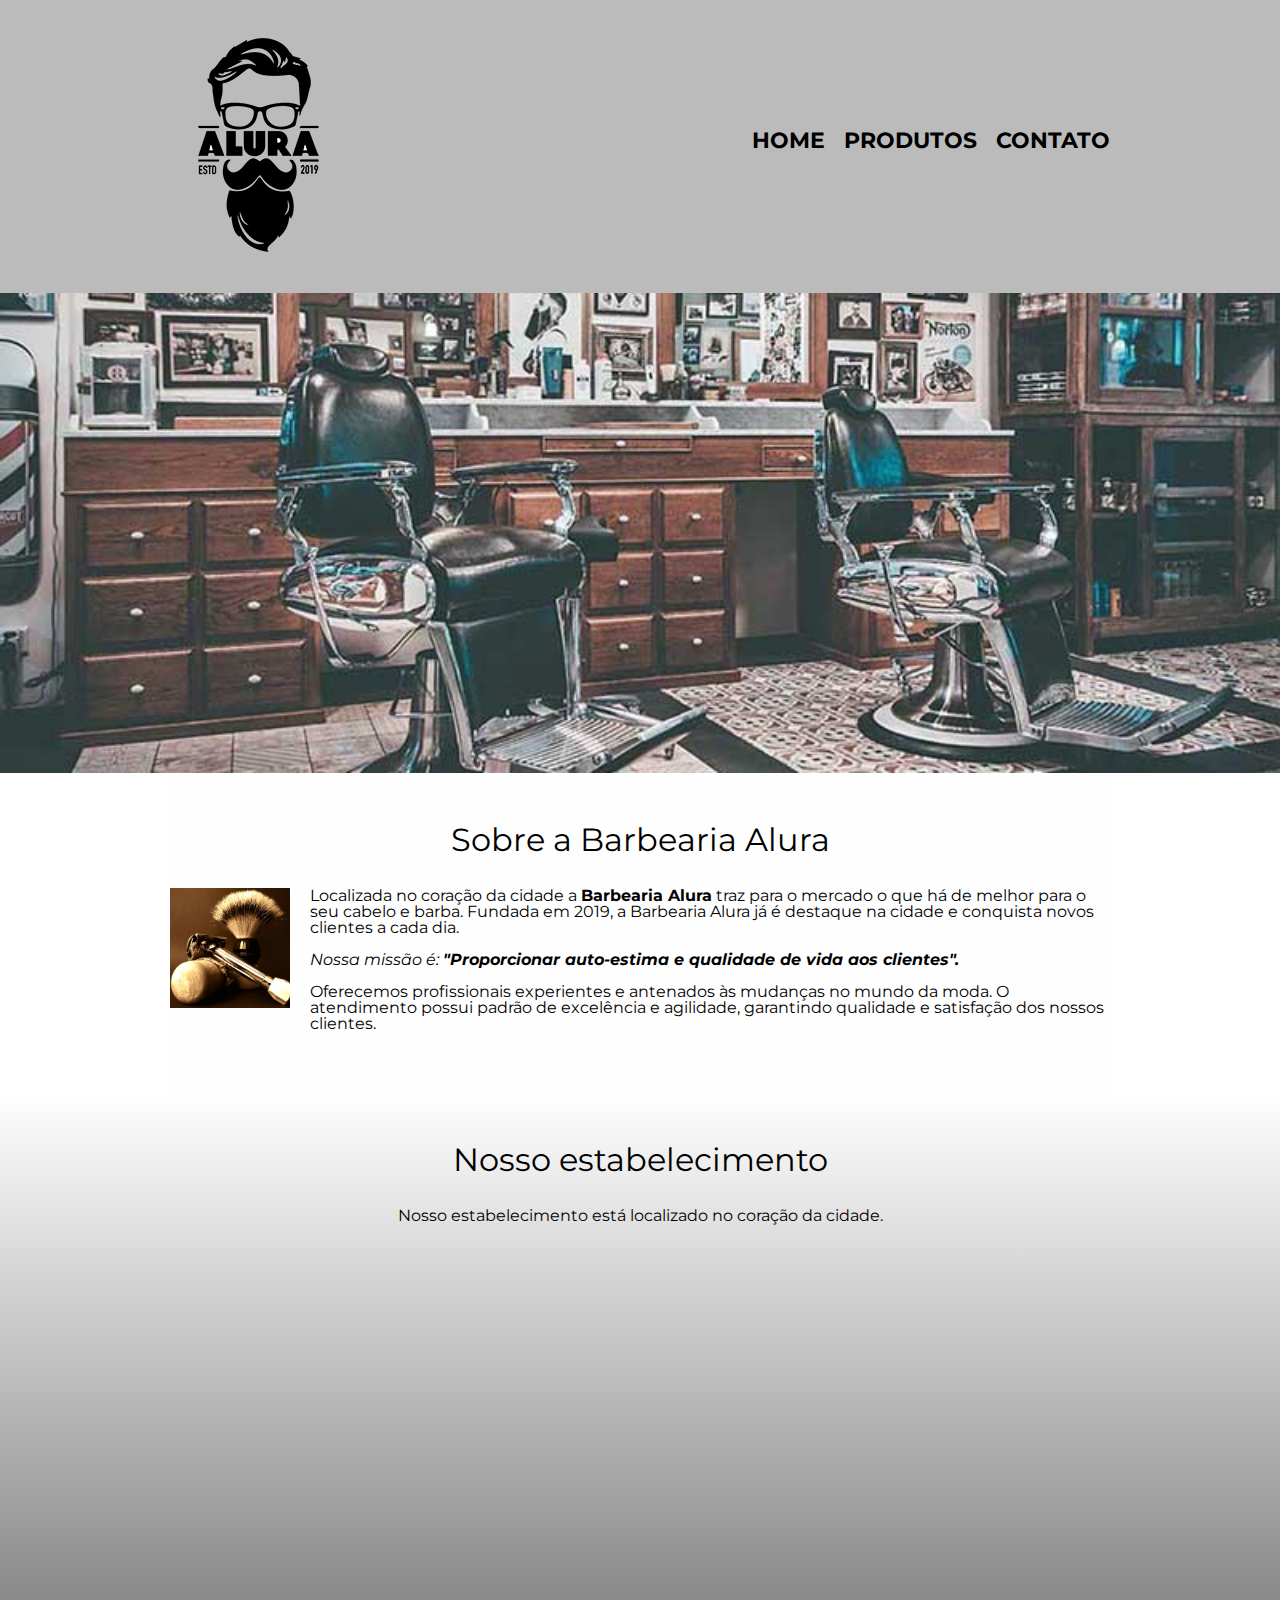
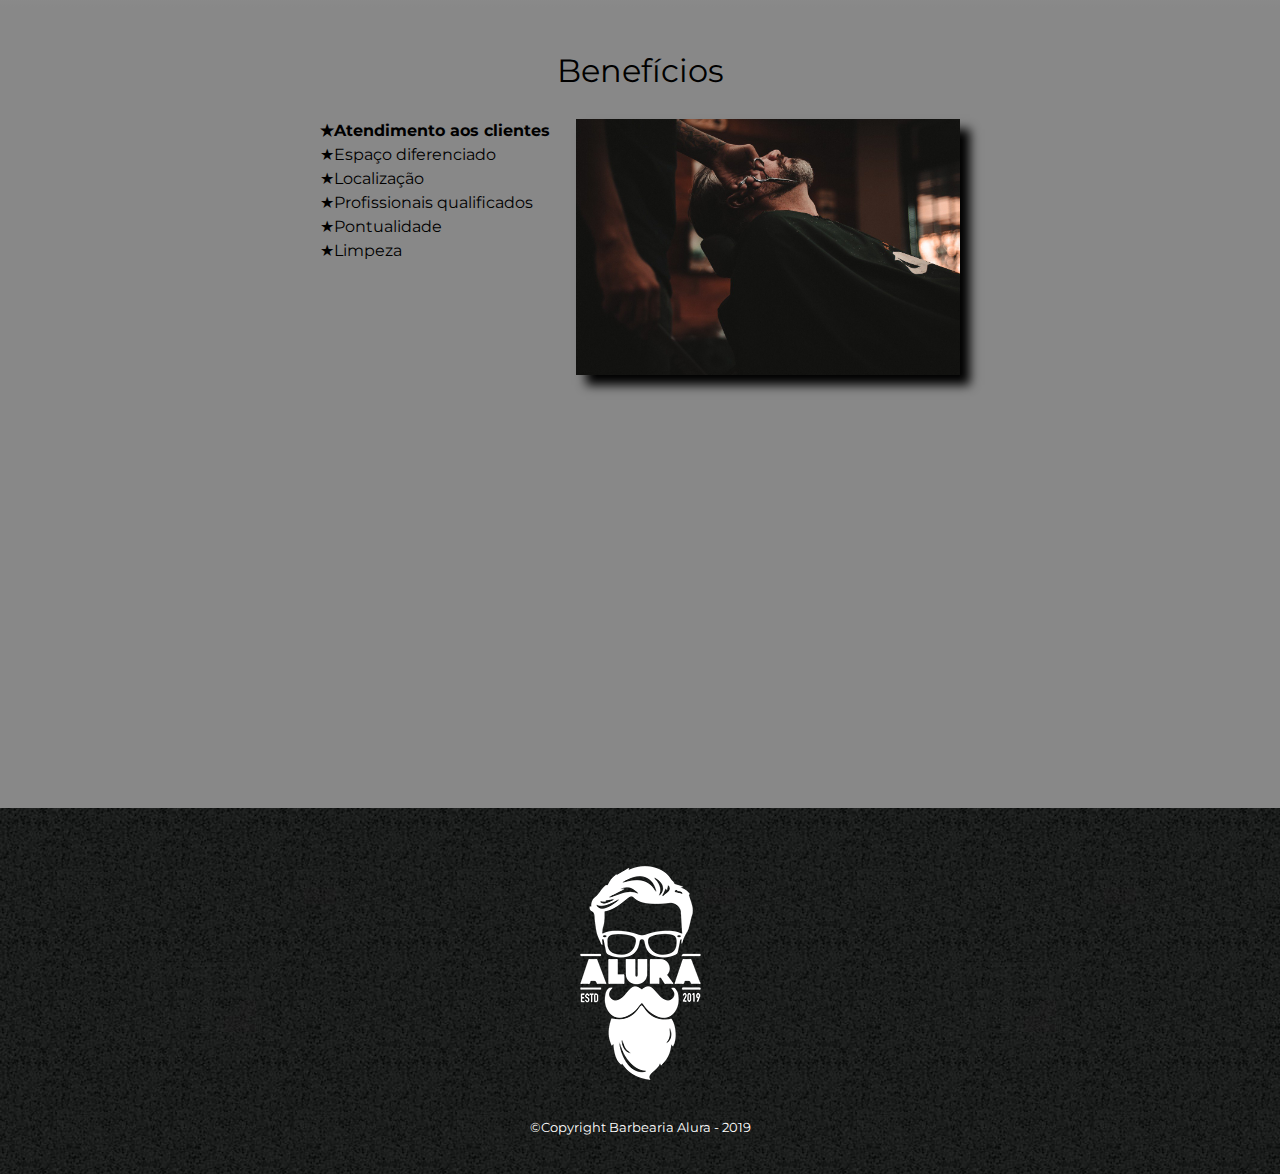
<file: index.html>
<!DOCTYPE html>
<html lang="pt-br">
	<head>
		<meta charset="utf-8">
		<meta name="viewport" content="width=device-width">
		<title>Barbearia Alura</title>
		<link rel="stylesheet" href="reset.css">
		<link rel="stylesheet" href="style.css">
		<link href="https://fonts.googleapis.com/css2?family=Montserrat:wght@300&display=swap" rel="stylesheet">
	</head>

	<body>
		<header>
			<div class="caixa">
				<h1><img src="logo.png" alt="Logo da Barbearia Alura"></h1>

				<nav>
					<ul>
						<li><a href="index.html">Home</a></li>
						<li><a href="produtos.html">Produtos</a></li>
						<li><a href="contato.html">Contato</a></li>
					</ul>
				</nav>
			</div>
		</header>

		<img class="banner" src="banner.jpg">

		<main>
			<section class="principal">
				<h2 class="titulo-principal">Sobre a Barbearia Alura</h2>

				<img class="utensilios" src="utensilios.jpg" alt="Utensilios de um barbeiro">

				<p>Localizada no coração da cidade a <strong>Barbearia Alura</strong> traz para o mercado o que há de melhor para o seu cabelo e barba. Fundada em 2019, a Barbearia Alura já é destaque na cidade e conquista novos clientes a cada dia.</p>

				<p id="missao"><em>Nossa missão é: <strong>"Proporcionar auto-estima e qualidade de vida aos clientes".</strong></em></p> 

				<p>Oferecemos profissionais experientes e antenados às mudanças no mundo da moda. O atendimento possui padrão de excelência e agilidade, garantindo qualidade e satisfação dos nossos clientes.</p>
			</section>

			<section class="mapa">
				<h3 class="titulo-principal">Nosso estabelecimento</h3>
				<p>Nosso estabelecimento está localizado no coração da cidade.</p>

				<div class="mapa-conteudo">
					<iframe src="https://www.google.com/maps/embed?pb=!1m18!1m12!1m3!1d58513.90445147891!2d-46.62744039994063!3d-23.564168191973206!2m3!1f0!2f0!3f0!3m2!1i1024!2i768!4f13.1!3m3!1m2!1s0x94ce5a2b2ed7f3a1%3A0xab35da2f5ca62674!2sCaelum%20-%20Escola%20de%20Tecnologia!5e0!3m2!1spt-BR!2sbr!4v1648648701149!5m2!1spt-BR!2sbr" width="100%" height="300" style="border:0;" allowfullscreen="" loading="lazy" referrerpolicy="no-referrer-when-downgrade"></iframe>
				</div>
			</section>

			<section class="beneficios">
				<h3 class="titulo-principal">Benefícios</h3>

				<div class="conteudo-beneficios">
					<ul class="lista-beneficios">
						<li class="itens">Atendimento aos clientes</li>
						<li class="itens">Espaço diferenciado</li>
						<li class="itens">Localização</li>
						<li class="itens">Profissionais qualificados</li>
						<li class="itens">Pontualidade</li>
						<li class="itens">Limpeza</li>
					</ul><img src="beneficios.jpg" class="imagem-beneficios">
				</div>

				<div class="video">
					<iframe width="100%" height="315" src="https://www.youtube.com/embed/wcVVXUV0YUY" frameborder="0" allow="accelerometer; autoplay; encrypted-media; gyroscope; picture-in-picture" allowfullscreen></iframe>
				</div>
			</section>
		</main>
	</body>

	<footer>
			<img src="logo-branco.png" alt="Logo da Barbearia Alura">
			<p class="copyright">&copy;Copyright Barbearia Alura - 2019</p>
	</footer>
</html>
</file>
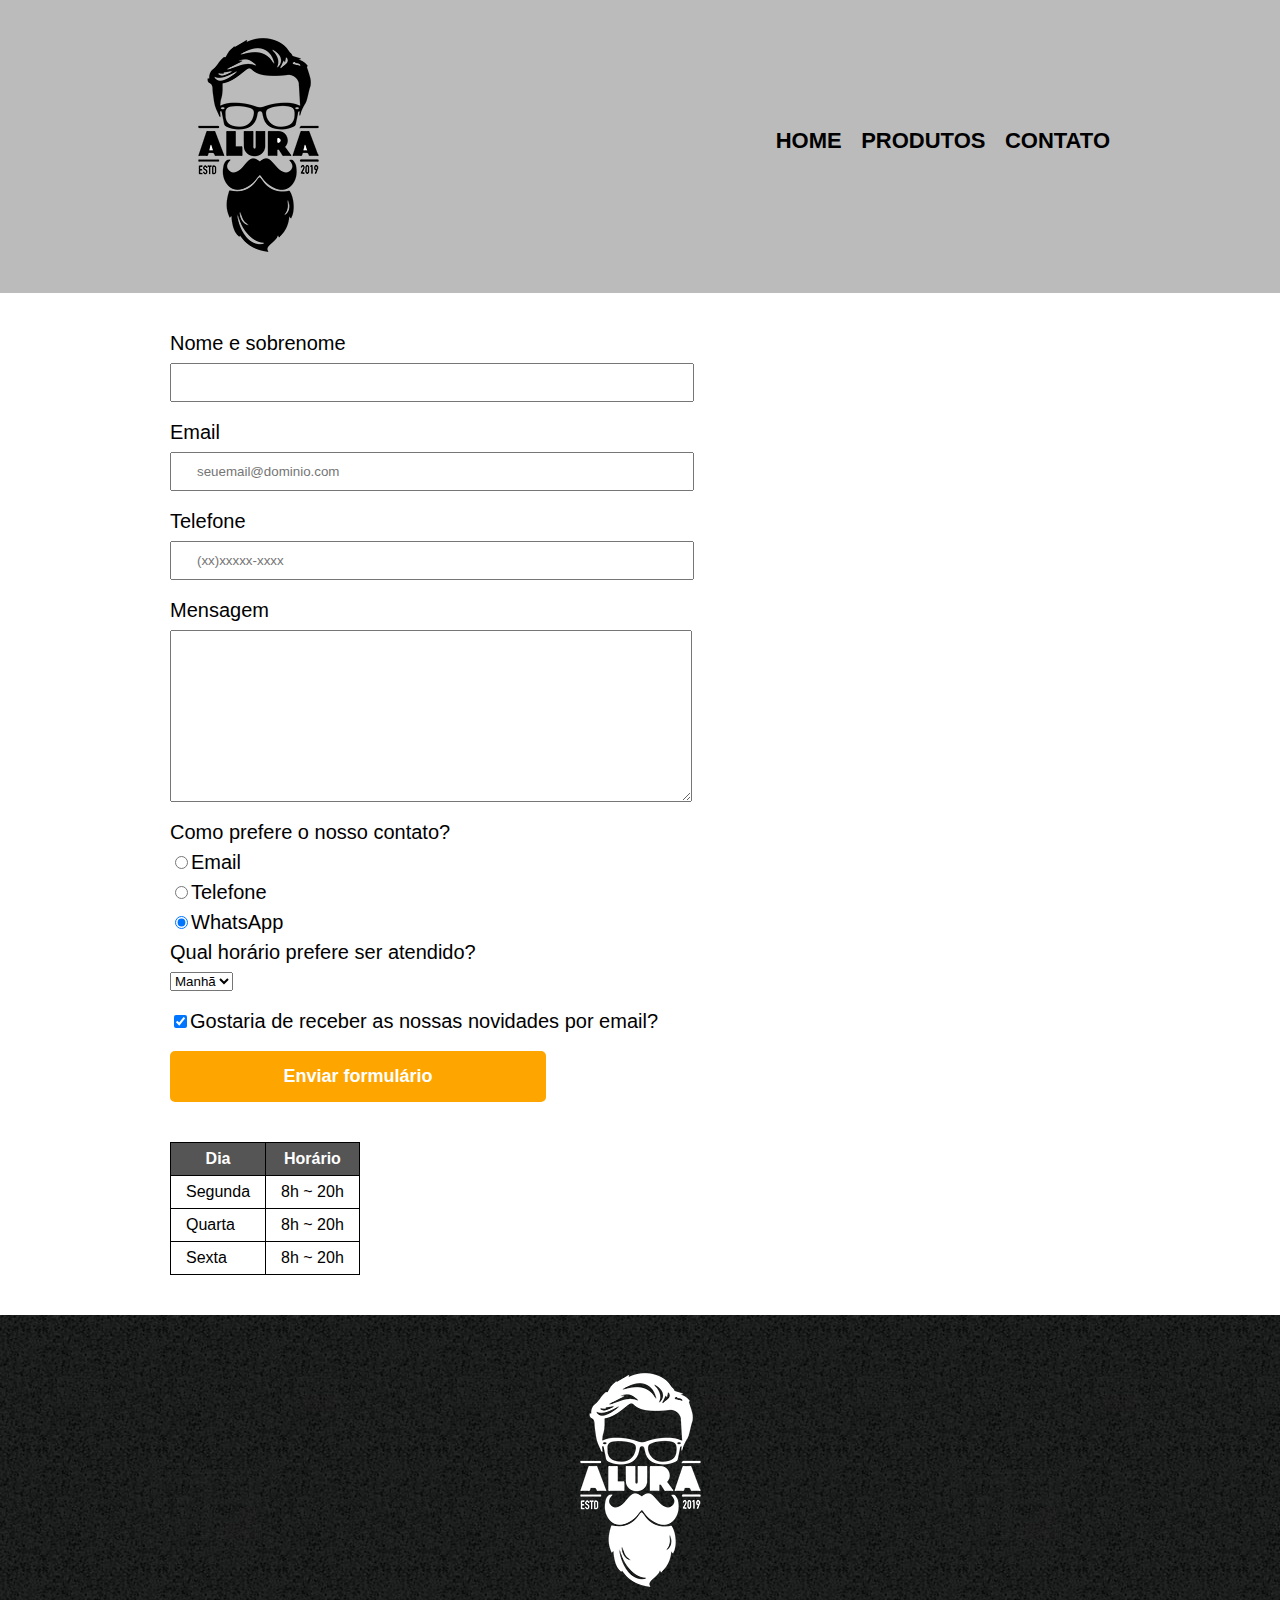
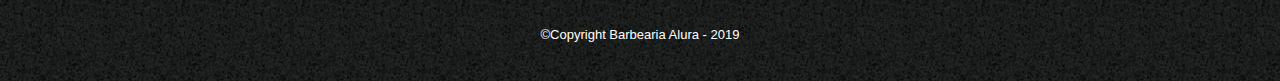
<file: contato.html>
<!DOCTYPE html>
<html>
	<head>
		<meta charset="utf-8">
		<meta name="viewport" content="width=device-width">
		<title>Contato - Barbearia Alura</title>
		<link rel="stylesheet" href="reset.css">
		<link rel="stylesheet" href="style.css">
	</head>
	<body>
		<header>
			<div class="caixa">
				<h1><img src="logo.png" alt="Logo da Barbearia Alura"></h1>

				<nav>
					<ul>
						<li><a href="index.html">Home</a></li>
						<li><a href="produtos.html">Produtos</a></li>
						<li><a href="contato.html">Contato</a></li>
					</ul>
				</nav>
			</div>
		</header>

		<main class="contatos">
			<form>
				<label for="nomesobrenome">Nome e sobrenome</label>
				<input type="text" id="nomesobrenome" class="input-padrao" required>

				<label for="email">Email</label>
				<input type="email" id="email" class="input-padrao" required placeholder="seuemail@dominio.com">

				<label for="telefone">Telefone</label>
				<input type="tel" id="telefone" class="input-padrao" required placeholder="(xx)xxxxx-xxxx">

				<label for="mensagem">Mensagem</label>
				<textarea rows="10" id="mensagem" class="input-padrao" required></textarea>

				<fieldset>
					<legend>Como prefere o nosso contato?</legend>
					<label for="radio-email"><input type="radio" name="contato" value="email" id="radio-email">Email</label>

					<label for="radio-telefone"><input type="radio" name="contato" value="telefone" id="radio-telefone">Telefone</label>

					<label for="radio-whatsapp"><input type="radio" name="contato" value="whatsapp" id="radio-whatsapp" checked>WhatsApp</label>
				</fieldset>

				<fieldset>
					<legend>Qual horário prefere ser atendido?</legend>
					<select>
						<option>Manhã</option>
						<option>Tarde</option>
						<option>Noite</option>
					</select>
				</fieldset>

				<label class="checkbox"><input type="checkbox" checked>Gostaria de receber as nossas novidades por email?</label>

				<input type="submit" value="Enviar formulário" class="enviar">
			</form>

			<table>
				<thead>
					<tr>
						<th>Dia</th>
						<th>Horário</th>
					</tr>
				</thead>
				<tbody>
					<tr>
						<td>Segunda</td>
						<td>8h ~ 20h</td>
					</tr>
					<tr>
						<td>Quarta</td>
						<td>8h ~ 20h</td>
					</tr>
					<tr>
						<td>Sexta</td>
						<td>8h ~ 20h</td>
					</tr>
				</tbody>
			</table>
		</main>

		<footer>
			<img src="logo-branco.png" alt="Logo da Barbearia Alura">
			<p class="copyright">&copy;Copyright Barbearia Alura - 2019</p>
		</footer>
	</body>
</html>
</file>
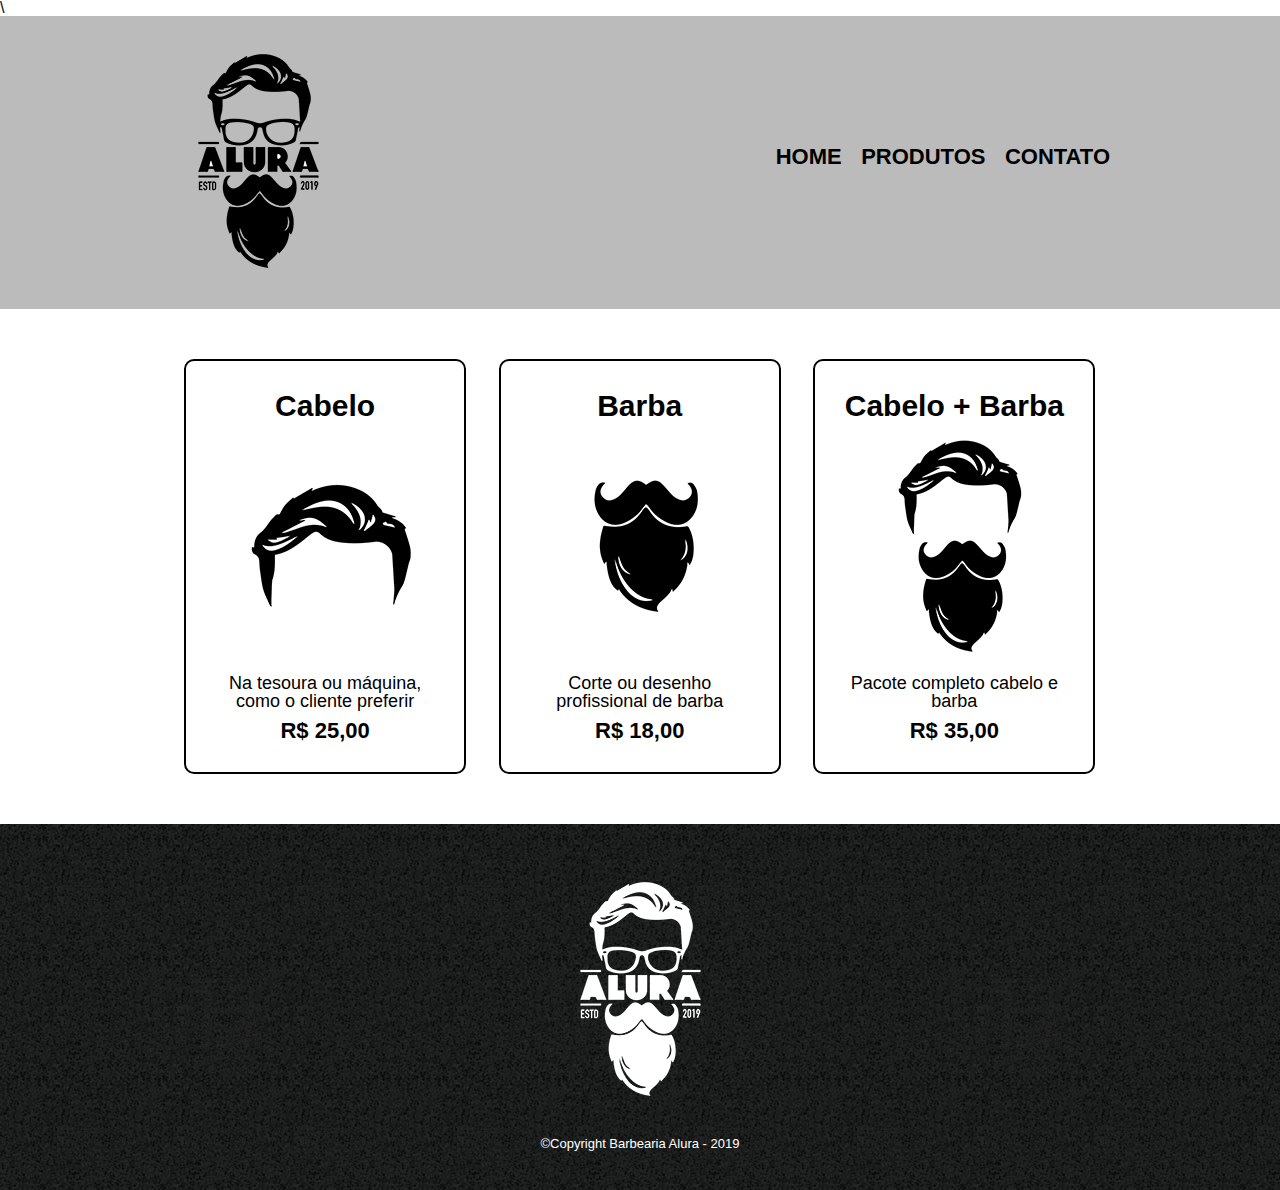
<file: produtos.html>
<!DOCTYPE html>
<html>
	<head>
		<meta charset="utf-8">\
		<meta name="viewport" content="width=device-width">
		<title>Produtos - Barbearia Alura</title>
		<link rel="stylesheet" href="reset.css">
		<link rel="stylesheet" href="style.css">
	</head>
	<body>
		<header>
			<div class="caixa">
				<h1><img src="logo.png"></h1>

				<nav>
					<ul>
						<li><a href="index.html">Home</a></li>
						<li><a href="produtos.html">Produtos</a></li>
						<li><a href="contato.html">Contato</a></li>
					</ul>
				</nav>
			</div>
		</header>

		<main>
			<ul class="produtos">
				<li>
					<h2>Cabelo</h2>
					<img src="cabelo.jpg">
					<p class="produto-descricao">Na tesoura ou máquina, como o cliente preferir</p>
					<p class="produto-preco">R$ 25,00</p>
				</li>
				<li>
					<h2>Barba</h2>
					<img src="barba.jpg">
					<p class="produto-descricao">Corte ou desenho profissional de barba</p>
					<p class="produto-preco">R$ 18,00</p>
				</li>
				<li>
					<h2>Cabelo + Barba</h2>
					<img src="cabelo+barba.jpg">
					<p class="produto-descricao">Pacote completo cabelo e barba</p>
					<p class="produto-preco">R$ 35,00</p>
				</li>
			</ul>
		</main>

		<footer>
			<img src="logo-branco.png">
			<p class="copyright">&copy;Copyright Barbearia Alura - 2019</p>
		</footer>
	</body>
</html>
</file>
<file: style.css>
body{
	font-family: 'Montserrat', sans-serif;
}

header {
	background: #BBBBBB;
	padding: 20px 0;
}

.caixa {
	position: relative;
	width: 940px;
	margin: 0 auto;
}

nav {
	position: absolute;
	top: 110px;
	right: 0;
}

nav li {
	display: inline;
	margin: 0 0 0 15px;
}

nav a {
	text-transform: uppercase;
	color: #000000;
	font-weight: bold;
	font-size: 22px;
	text-decoration: none;
}

nav a:hover{
	color: #C78C19;
	text-decoration: underline;
}

form{
	margin: 40px 0;
}

form label, form legend{
	display: block;
	font-size: 20px;
	margin: 0 0 10px;
}

footer{
	text-align: center;
	background: url("bg.jpg");
	padding: 40px 0;
}

/*css pagina produtos*/
.produtos {
	width: 940px;
	margin: 0 auto;
	padding: 50px 0;
}

.produtos li {
	display: inline-block;
	text-align: center;
	width: 30%;
	vertical-align: top;
	margin: 0 1.5%;
	padding: 30px 20px;
	box-sizing: border-box;
	border: 2px solid #000000;
	border-radius: 10px;
}

.produtos li:hover{
	border-color: #C78C19;
}

.produtos li:active{
	border-color: #088C19;
}

.produtos li:hover h2{
	font-size: 34px;
}

.produtos h2 {
	font-size: 30px;
	font-weight: bold;
}

.produto-descricao {
	font-size: 18px;
}

.produto-preco {
	font-size: 22px;
	font-weight: bold;
	margin-top: 10px;
}

/*css pagina contatos*/

.contatos{
	width: 940px;
	margin: 0 auto;
}

.copyright{
	color: #FFFFFF;
	font-size: 13px;
	margin: 20px 0 0;
}

.input-padrao{
	display: block;
	margin: 0 0 20px;
	padding: 10px 25px;
	width: 50%;
}

.checkbox{
	margin: 20px 0px;
}

.enviar{
	width: 40%;
	padding: 15px 0;
	background: orange;
	color: white;
	font-weight: bold;
	font-size: 18px;
	border: none;
	border-radius: 5px;
	transition: 1s all;
	cursor: pointer;
}

.enviar:hover{
	background: darkorange;
	transform: scale(1.2);
}

table{
	margin: 20px 0 40px;
}

thead{
	background: #555555;
	color: white;
	font-weight: bold;
}

td, th{
	border: 1px solid #000000;
	padding: 8px 15px;
}

/*css da pagina inicial*/

.banner{
	width: 100%;
}

.titulo-principal{
	text-align: center;
	font-size: 2em;
	margin: 0 0 1em;
	clear: left;
}

.principal{
	padding: 3em 0;
	background: #FEFEFE;
	width: 940px;
	margin: 0 auto;
}

.principal p{
	margin: 0 0 1em;
}

.principal strong{
	font-weight: bold;
}

.principal em{
	font-style: italic;	
}

.utensilios{
	width: 120px;
	float: left;
	margin: 0 20px 20px 0;
}

.mapa{
	padding: 3em 0;
	background: linear-gradient(#FEFEFE, #888888);
}

.mapa-conteudo{
	width: 940px;
	margin: 0 auto;
}

.mapa p{
	margin: 0 0 2em;
	text-align: center;
}

.beneficios{
	padding: 3em 0;
	background: #888888;
}

.conteudo-beneficios{
	width: 640px;
	margin: 0 auto;
}

.lista-beneficios{
	width: 40%;
	display: inline-block;
	vertical-align: top;
}

.itens{
	line-height: 1.5;
}

.itens:first-child{
	font-weight: bold;
}

.itens:before{
	content: "★";
}

.imagem-beneficios{
	width: 60%;	
	opacity: 1;
	transition: 400ms;
	box-shadow: 10px 10px 10px #000000;
}

.imagem-beneficios:hover{
	opacity: 0.3;
}

.video{
	width: 560px;
	margin: 2em auto;
}

@media screen and (max-width: 480px){
	.caixa, .principal, .conteudo-beneficios, .mapa-conteudo, .video, .produtos, .contatos{
		width: auto;
	}

	h1{
		text-align: center;
	}

	nav{
		position: static;
	}

	.lista-beneficios, .imagem-beneficios{
		width: 100%;
	}

	.produtos li{
		width: 100%;
	}
}
</file>
